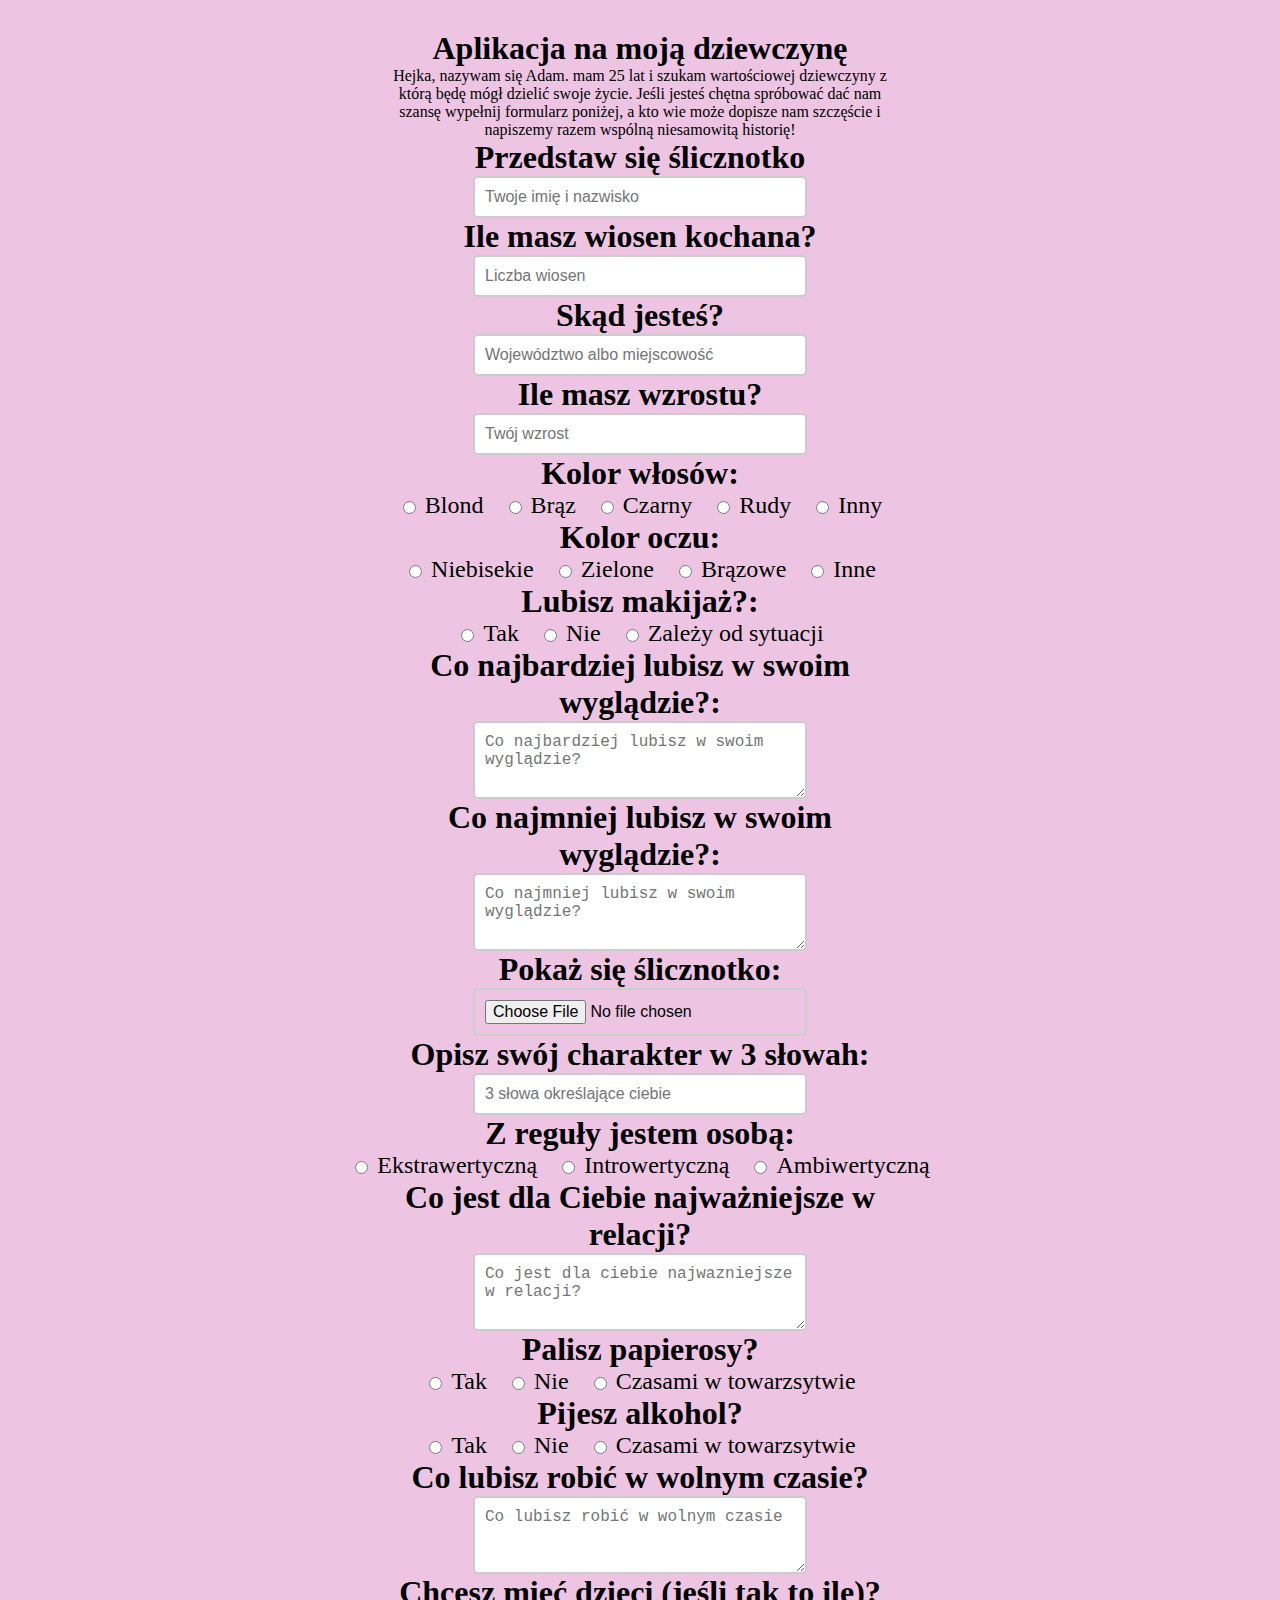
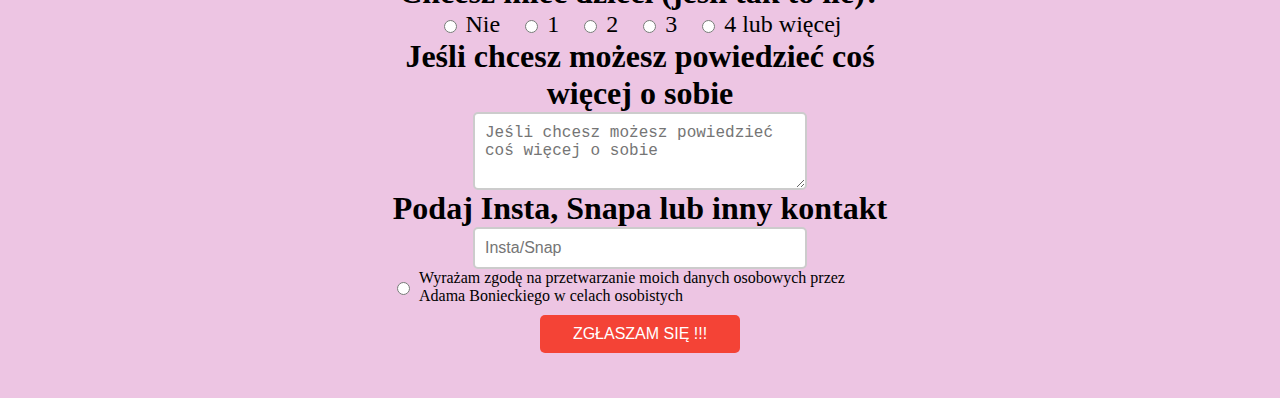
<file: index.html>
<!DOCTYPE html>
<html>
<head>
    <link rel="stylesheet" href="Randeczka.css">
    <title>Randeczka</title>
</head>
<body style="background-color:#edc5e3;">
    <div class="container">
        <form id="randeczka" onsubmit="event.preventDefault(); sendDataToDiscord();">
            <h1>Aplikacja na moją dziewczynę</h1>
            <p>Hejka, nazywam się Adam. mam 25 lat i szukam wartościowej dziewczyny z którą będę mógł dzielić swoje życie. Jeśli jesteś chętna spróbować dać nam szansę wypełnij formularz
                poniżej, a kto wie może dopisze nam szczęście i napiszemy razem wspólną niesamowitą historię!
            </p>
            <h1>Przedstaw się ślicznotko </h1> 
            <label for="name"></label>
            <input type="text" id="name" name="name" placeholder="Twoje imię i nazwisko" required>
            <h1>Ile masz wiosen kochana?</h1> 
            <label for="wiek"></label>
            <input type="number" id="wiek" name="wiek" min="0" max="99" placeholder="Liczba wiosen" required>
            <h1>Skąd jesteś? </h1> 
            <label for="miasto"></label>
            <input type="text" id="miasto" name="miasto" placeholder="Województwo albo miejscowość" required>
            <h1>Ile masz wzrostu? </h1> 
            <label for="wzrost"></label>
            <input type="number" id="wzrost" name="wzrost" min="100" max="200" placeholder="Twój wzrost" required>
            <h1>Kolor włosów:</h1>
<fieldset class="radio-inline">
  <label class="blond"><input type="radio" name="kolor_wlosow" value="blond" required> Blond</label>
  <label class="braz"><input type="radio" name="kolor_wlosow" value="braz"> Brąz</label>
  <label class="czarny"><input type="radio" name="kolor_wlosow" value="czarny"> Czarny</label>
  <label class="rudy"><input type="radio" name="kolor_wlosow" value="rudy"> Rudy</label>
  <label class="inny"><input type="radio" name="kolor_wlosow" value="inny"> Inny</label>
</fieldset>
<h1>Kolor oczu:</h1>
<fieldset class="radio-inline">
  <label class="niebieskie"><input type="radio" name="kolor_oczu" value="niebieskie" required> Niebisekie</label>
  <label class="zielone"><input type="radio" name="kolor_oczu" value="zielone"> Zielone</label>
  <label class="brazowe"><input type="radio" name="kolor_oczu" value="brazowe"> Brązowe</label>
  <label class="inne"><input type="radio" name="kolor_oczu" value="inne"> Inne</label>
</fieldset>
<h1>Lubisz makijaż?:</h1>
<fieldset class="radio-inline">
  <label class="tak"><input type="radio" name="makijaz" value="tak" required> Tak</label>
  <label class="nie"><input type="radio" name="makijaz" value="nie"> Nie</label>
  <label class="zalezy"><input type="radio" name="makijaz" value="zalezy"> Zależy od sytuacji</label>
</fieldset>
<h1>Co najbardziej lubisz w swoim wyglądzie?:</h1>
 <label for="najbardziej"></label>
     <textarea id="najbardziej" name="najbardziej" placeholder="Co najbardziej lubisz w swoim wyglądzie?" rows="3" cols="50" required></textarea>
<h1>Co najmniej lubisz w swoim wyglądzie?:</h1>
 <label for="najmniej"></label>
<textarea id="najmniej" name="najmniej" placeholder="Co najmniej lubisz w swoim wyglądzie?" rows="3" cols="50" required></textarea>
<h1>Pokaż się ślicznotko:</h1>
<form method="post" enctype="multipart/form-data">
  <input type="file" name="zdjecie" accept="image/*" required>
<h1>Opisz swój charakter w 3 słowah:</h1>
  <label for="charakter"></label>
            <input type="text" id="charakter" name="charakter" placeholder="3 słowa określające ciebie" required>
<h1>Z reguły jestem osobą:</h1>
<fieldset class="radio-inline">
  <label class="ekstrawertyczna"><input type="radio" name="osobowosc" value="ekstrawertyczna" required>Ekstrawertyczną</label>
  <label class="introwertyczna"><input type="radio" name="osobowosc" value="introwertyczna">Introwertyczną</label>
  <label class="ambiwertyczna"><input type="radio" name="osobowosc" value="ambiwertyczna"> Ambiwertyczną</label>
</fieldset>
<h1>Co jest dla Ciebie najważniejsze w relacji?</h1>
<textarea id="najwazniejsze" name="najwazniejsze" placeholder="Co jest dla ciebie najwazniejsze w relacji?" rows="3" cols="50" required></textarea>
<h1>Palisz papierosy?</h1>
<fieldset class="radio-inline">
  <label class="tak"><input type="radio" name="papierosy" value="tak" required>Tak</label>
  <label class="nie"><input type="radio" name="papierosy" value="nie">Nie</label>
  <label class="czasami w towarzsytwie"><input type="radio" name="papierosy" value="czasami">Czasami w towarzsytwie</label>
</fieldset>
<h1>Pijesz alkohol?</h1>
<fieldset class="radio-inline">
  <label class="tak"><input type="radio" name="alko" value="tak" required>Tak</label>
  <label class="nie"><input type="radio" name="alko" value="nie">Nie</label>
  <label class="czasami"><input type="radio" name="alko" value="czasami">Czasami w towarzsytwie</label>
</fieldset>
<h1>Co lubisz robić w wolnym czasie?</h1>
<textarea id="wolne" name="wolne" placeholder="Co lubisz robić w wolnym czasie" rows="3" cols="50" required></textarea>
<h1>Chcesz mieć dzieci (jeśli tak to ile)? </h1>
<fieldset class="radio-inline">
  <label class="nie"><input type="radio" name="dzieci" value="nie" required>Nie</label>
  <label class="jedno"><input type="radio" name="dzieci" value="1">1</label>
  <label class="dwa"><input type="radio" name="dzieci" value="2">2</label>
  <label class="trzy"><input type="radio" name="dzieci" value="3">3</label>
  <label class="cztery"><input type="radio" name="dzieci" value="4+">4 lub więcej</label>
</fieldset>
<h1>Jeśli chcesz możesz powiedzieć coś więcej o sobie</h1>
<textarea id="wiecej" name="wiecej" placeholder="Jeśli chcesz możesz powiedzieć coś więcej o sobie" rows="3" cols="50"></textarea>
 <h1>Podaj Insta, Snapa lub inny kontakt </h1> 
            <label for="insta"></label>
            <input type="text" id="insta" name="insta" placeholder="Insta/Snap" required>
 <fieldset class="radio-inline">
  <label class="rodo"><input type="radio" name="rodo" value="rodo" required>Wyrażam zgodę na przetwarzanie moich danych osobowych przez Adama Bonieckiego w celach osobistych</label>
</fieldset>
 <input type="submit" value="ZGŁASZAM SIĘ !!!" />
    </div>
</form>
<script>
async function sendDataToDiscord() {
    const webhookURL = "https://discord.com/api/webhooks/1457714004867682416/3lF0xvlgqr2bGvuJqq153vpgbutRMezpBJyIHuDVPyNocu_9pzYcNcgoJAUwvsGe1XeL"; // <-- wklej swój webhook

    const form = document.getElementById("randeczka");
    const formData = new FormData(form);

    // Pobranie pliku zdjęcia
    const fileInput = form.querySelector('input[name="zdjecie"]');
    const file = fileInput.files[0];

    // Tworzymy nowy FormData do wysłania do Discorda
    const discordData = new FormData();

    // Dodajemy embed w JSON
    const embed = {
        title: `Imię i nazwisko: ${formData.get("name")}`,
        color: 0xFFC0CB,
        fields: [
            { name: "Wiek", value: formData.get("wiek"), inline: true },
            { name: "Miejsce zamieszkania", value: formData.get("miasto"), inline: true },
            { name: "Wzrost", value: formData.get("wzrost") + " cm", inline: true },
            { name: "Kolor włosów", value: formData.get("kolor_wlosow"), inline: true },
            { name: "Kolor oczu", value: formData.get("kolor_oczu"), inline: true },
            { name: "Czy lubisz makijaż?", value: formData.get("makijaz"), inline: true },
            { name: "Najbardziej lubię", value: formData.get("najbardziej") || "Brak", inline: false },
            { name: "Najmniej lubię", value: formData.get("najmniej") || "Brak", inline: false },
            { name: "Cechy charakteru", value: formData.get("charakter"), inline: true },
            { name: "Jestem osobą:", value: formData.get("osobowosc"), inline: true },
            { name: "Najważniejsze w relacji", value: formData.get("najwazniejsze"), inline: false },
            { name: "Palisz papierosy?", value: formData.get("papierosy"), inline: true },
            { name: "Pijesz alkohol?", value: formData.get("alko"), inline: true },
            { name: "Jak spędzasz wolny czas", value: formData.get("wolne") || "Brak", inline: false },
            { name: "Dzieci", value: formData.get("dzieci"), inline: true },
            { name: "Kontakt", value: formData.get("insta") || "Brak", inline: true },
            { name: "Dodatkowe info", value: formData.get("wiecej") || "Brak", inline: false },
            { name: "Zgoda RODO", value: formData.get("rodo") ? "Wyrażona ✅" : "Nie wyrażona ❌", inline: false }
        ],
        timestamp: new Date()
    };

    // Dodajemy embed jako JSON do FormData
    discordData.append("payload_json", JSON.stringify({ embeds: [embed] }));

    // Dodajemy plik zdjęcia
    if (file) {
        discordData.append("file", file, file.name);
    }

    try {
        const response = await fetch(webhookURL, {
            method: "POST",
            body: discordData
        });

        if (response.ok) {
            alert("Dziękuję za zgłoszenie kochana! ❤️");
            form.reset();
        } else {
            console.error(response.statusText);
            alert("Coś poszło nie tak przy wysyłaniu...");
        }
    } catch (err) {
        console.error(err);
        alert("Błąd sieci przy wysyłaniu danych!");
    }
}
</script>


</body>
</html>
</file>
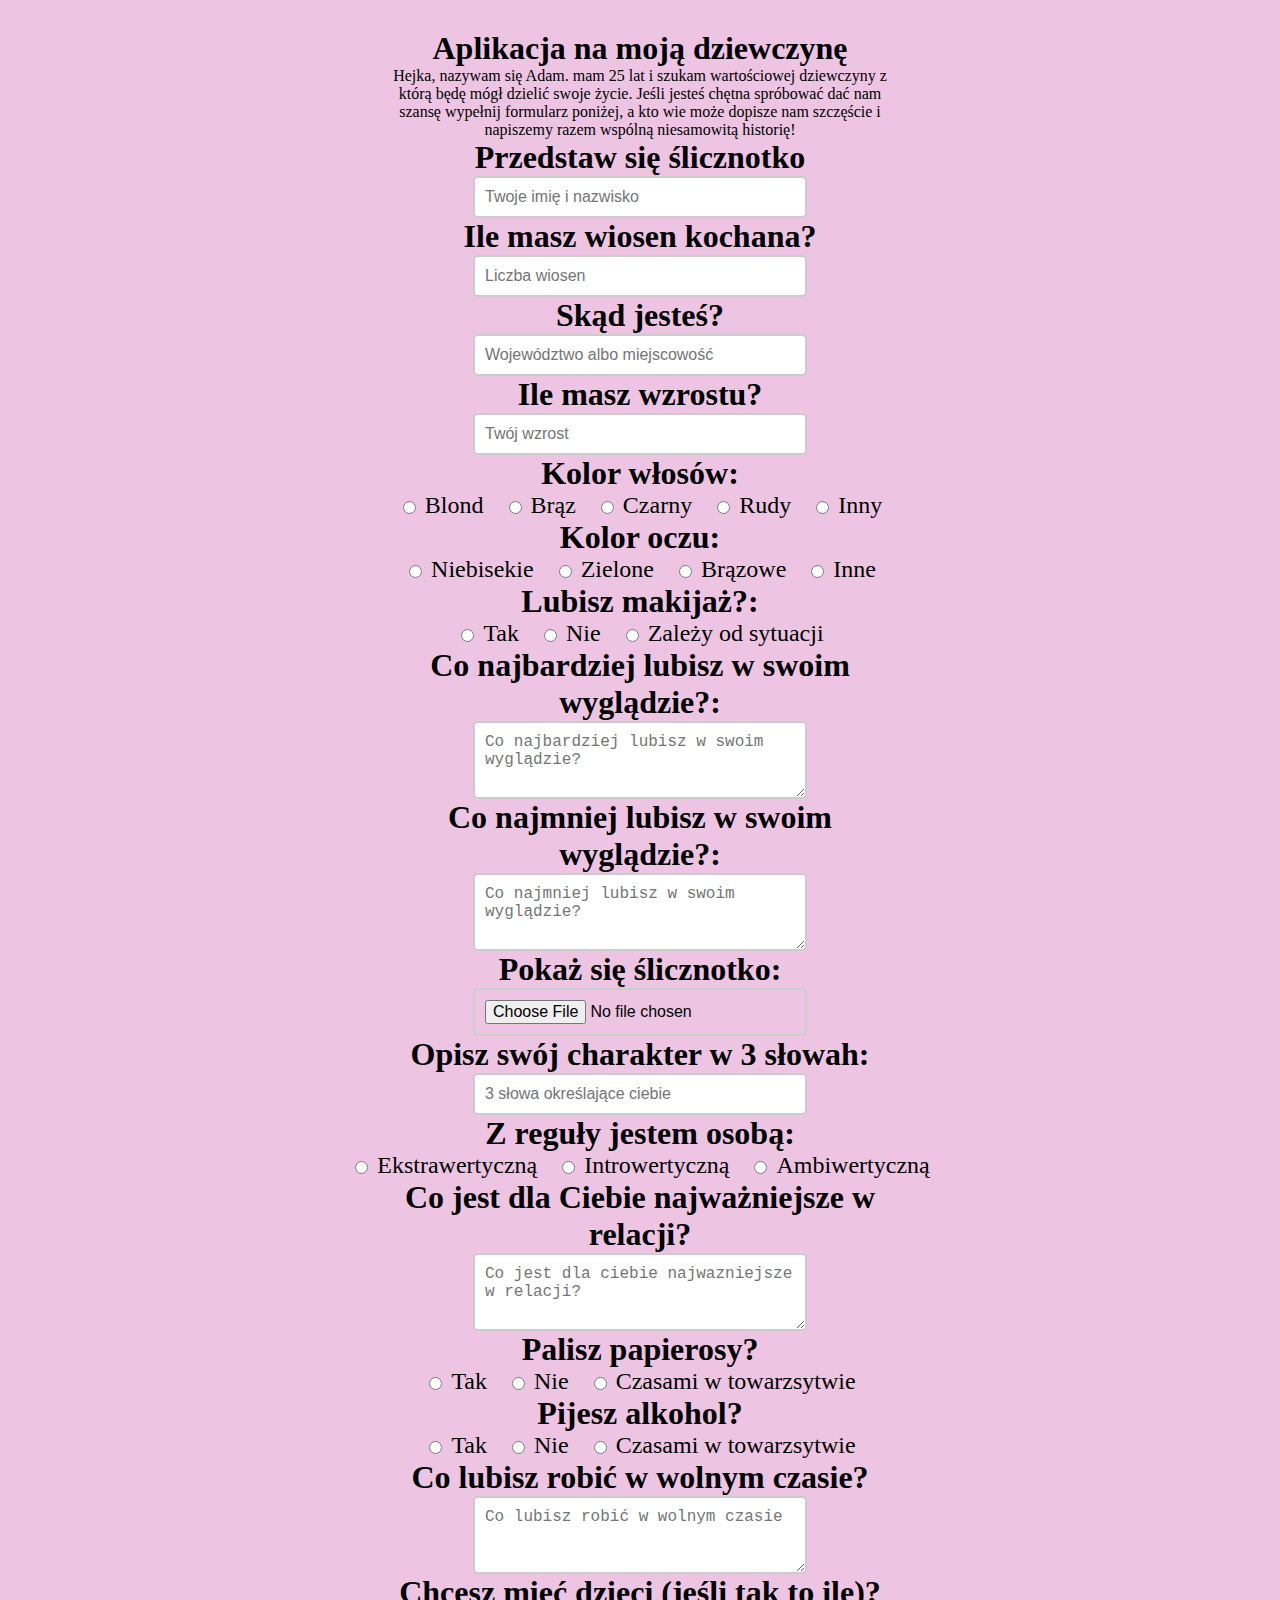
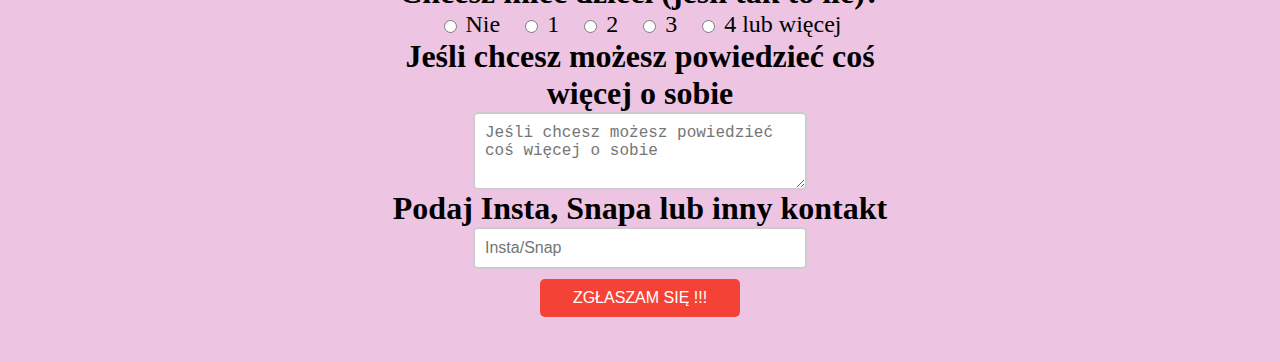
<file: formularz.html>
<!DOCTYPE html>
<html>
<head>
    <link rel="stylesheet" href="Randeczka.css">
    <title>Randeczka</title>
</head>
<body style="background-color:#edc5e3;">
    <div class="container">
        <form id="randeczka" onsubmit="event.preventDefault(); sendDataToDiscord();">
            <h1>Aplikacja na moją dziewczynę</h1>
            <p>Hejka, nazywam się Adam. mam 25 lat i szukam wartościowej dziewczyny z którą będę mógł dzielić swoje życie. Jeśli jesteś chętna spróbować dać nam szansę wypełnij formularz
                poniżej, a kto wie może dopisze nam szczęście i napiszemy razem wspólną niesamowitą historię!
            </p>
            <h1>Przedstaw się ślicznotko </h1> 
            <label for="name"></label>
            <input type="text" id="name" name="name" placeholder="Twoje imię i nazwisko" required>
            <h1>Ile masz wiosen kochana?</h1> 
            <label for="wiek"></label>
            <input type="number" id="wiek" name="wiek" min="0" max="99" placeholder="Liczba wiosen" required>
            <h1>Skąd jesteś? </h1> 
            <label for="miasto"></label>
            <input type="text" id="miasto" name="miasto" placeholder="Województwo albo miejscowość" required>
            <h1>Ile masz wzrostu? </h1> 
            <label for="wzrost"></label>
            <input type="number" id="wzrost" name="wzrost" min="100" max="200" placeholder="Twój wzrost" required>
            <h1>Kolor włosów:</h1>
<fieldset class="radio-inline">
  <label class="blond"><input type="radio" name="kolor_wlosow" value="blond" required> Blond</label>
  <label class="braz"><input type="radio" name="kolor_wlosow" value="braz"> Brąz</label>
  <label class="czarny"><input type="radio" name="kolor_wlosow" value="czarny"> Czarny</label>
  <label class="rudy"><input type="radio" name="kolor_wlosow" value="rudy"> Rudy</label>
  <label class="inny"><input type="radio" name="kolor_wlosow" value="inny"> Inny</label>
</fieldset>
<h1>Kolor oczu:</h1>
<fieldset class="radio-inline">
  <label class="niebieskie"><input type="radio" name="kolor_oczu" value="niebieskie" required> Niebisekie</label>
  <label class="zielone"><input type="radio" name="kolor_oczu" value="zielone"> Zielone</label>
  <label class="brazowe"><input type="radio" name="kolor_oczu" value="brazowe"> Brązowe</label>
  <label class="inne"><input type="radio" name="kolor_oczu" value="inne"> Inne</label>
</fieldset>
<h1>Lubisz makijaż?:</h1>
<fieldset class="radio-inline">
  <label class="tak"><input type="radio" name="makijaz" value="tak" required> Tak</label>
  <label class="nie"><input type="radio" name="makijaz" value="nie"> Nie</label>
  <label class="zalezy"><input type="radio" name="makijaz" value="zalezy"> Zależy od sytuacji</label>
</fieldset>
<h1>Co najbardziej lubisz w swoim wyglądzie?:</h1>
 <label for="najbardziej"></label>
     <textarea id="najbardziej" name="najbardziej" placeholder="Co najbardziej lubisz w swoim wyglądzie?" rows="3" cols="50" required></textarea>
<h1>Co najmniej lubisz w swoim wyglądzie?:</h1>
 <label for="najmniej"></label>
<textarea id="najmniej" name="najmniej" placeholder="Co najmniej lubisz w swoim wyglądzie?" rows="3" cols="50" required></textarea>
<h1>Pokaż się ślicznotko:</h1>
<form method="post" enctype="multipart/form-data">
  <input type="file" name="zdjecie" accept="image/*" required>
<h1>Opisz swój charakter w 3 słowah:</h1>
  <label for="charakter"></label>
            <input type="text" id="charakter" name="charakter" placeholder="3 słowa określające ciebie" required>
<h1>Z reguły jestem osobą:</h1>
<fieldset class="radio-inline">
  <label class="ekstrawertyczna"><input type="radio" name="osobowosc" value="ekstrawertyczna" required>Ekstrawertyczną</label>
  <label class="introwertyczna"><input type="radio" name="osobowosc" value="introwertyczna">Introwertyczną</label>
  <label class="ambiwertyczna"><input type="radio" name="osobowosc" value="ambiwertyczna"> Ambiwertyczną</label>
</fieldset>
<h1>Co jest dla Ciebie najważniejsze w relacji?</h1>
<textarea id="najwazniejsze" name="najwazniejsze" placeholder="Co jest dla ciebie najwazniejsze w relacji?" rows="3" cols="50" required></textarea>
<h1>Palisz papierosy?</h1>
<fieldset class="radio-inline">
  <label class="tak"><input type="radio" name="papierosy" value="tak" required>Tak</label>
  <label class="nie"><input type="radio" name="papierosy" value="nie">Nie</label>
  <label class="czasami w towarzsytwie"><input type="radio" name="papierosy" value="czasami">Czasami w towarzsytwie</label>
</fieldset>
<h1>Pijesz alkohol?</h1>
<fieldset class="radio-inline">
  <label class="tak"><input type="radio" name="alko" value="tak" required>Tak</label>
  <label class="nie"><input type="radio" name="alko" value="nie">Nie</label>
  <label class="czasami"><input type="radio" name="alko" value="czasami">Czasami w towarzsytwie</label>
</fieldset>
<h1>Co lubisz robić w wolnym czasie?</h1>
<textarea id="wolne" name="wolne" placeholder="Co lubisz robić w wolnym czasie" rows="3" cols="50" required></textarea>
<h1>Chcesz mieć dzieci (jeśli tak to ile)? </h1>
<fieldset class="radio-inline">
  <label class="nie"><input type="radio" name="dzieci" value="nie" required>Nie</label>
  <label class="jedno"><input type="radio" name="dzieci" value="1">1</label>
  <label class="dwa"><input type="radio" name="dzieci" value="2">2</label>
  <label class="trzy"><input type="radio" name="dzieci" value="3">3</label>
  <label class="cztery"><input type="radio" name="dzieci" value="4+">4 lub więcej</label>
</fieldset>
<h1>Jeśli chcesz możesz powiedzieć coś więcej o sobie</h1>
<textarea id="wiecej" name="wiecej" placeholder="Jeśli chcesz możesz powiedzieć coś więcej o sobie" rows="3" cols="50"></textarea>
 <h1>Podaj Insta, Snapa lub inny kontakt </h1> 
            <label for="insta"></label>
            <input type="text" id="insta" name="insta" placeholder="Insta/Snap" required>
 <input type="submit" value="ZGŁASZAM SIĘ !!!" />
    </div>
</form>
<script>
async function sendDataToDiscord() {
    const webhookURL = "https://discord.com/api/webhooks/1330108506250154044/RmsPxjzFOqD0DaCW2o0xmoaQrQeXwPWiHAHQBXgrRbn37FpolguuNP5_w54z9MSaI_L8"; // <-- wklej swój webhook

    const form = document.getElementById("randeczka");
    const formData = new FormData(form);

    // Pobranie pliku zdjęcia
    const fileInput = form.querySelector('input[name="zdjecie"]');
    const file = fileInput.files[0];

    // Tworzymy nowy FormData do wysłania do Discorda
    const discordData = new FormData();

    // Dodajemy embed w JSON
    const embed = {
        title: `Imię i nazwisko: ${formData.get("name")}`,
        color: 0xFFC0CB,
        fields: [
            { name: "Wiek", value: formData.get("wiek"), inline: true },
            { name: "Miejsce zamieszkania", value: formData.get("miasto"), inline: true },
            { name: "Wzrost", value: formData.get("wzrost") + " cm", inline: true },
            { name: "Kolor włosów", value: formData.get("kolor_wlosow"), inline: true },
            { name: "Kolor oczu", value: formData.get("kolor_oczu"), inline: true },
            { name: "Czy lubisz makijaż?", value: formData.get("makijaz"), inline: true },
            { name: "Najbardziej lubię", value: formData.get("najbardziej") || "Brak", inline: false },
            { name: "Najmniej lubię", value: formData.get("najmniej") || "Brak", inline: false },
            { name: "Cechy charakteru", value: formData.get("charakter"), inline: true },
            { name: "Jestem osobą:", value: formData.get("osobowosc"), inline: true },
            { name: "Najważniejsze w relacji", value: formData.get("najwazniejsze"), inline: false },
            { name: "Palisz papierosy?", value: formData.get("papierosy"), inline: true },
            { name: "Pijesz alkohol?", value: formData.get("alko"), inline: true },
            { name: "Jak spędzasz wolny czas", value: formData.get("wolne") || "Brak", inline: false },
            { name: "Dzieci", value: formData.get("dzieci"), inline: true },
            { name: "Kontakt", value: formData.get("insta") || "Brak", inline: true },
            { name: "Dodatkowe info", value: formData.get("wiecej") || "Brak", inline: false }
        ],
        timestamp: new Date()
    };

    // Dodajemy embed jako JSON do FormData
    discordData.append("payload_json", JSON.stringify({ embeds: [embed] }));

    // Dodajemy plik zdjęcia
    if (file) {
        discordData.append("file", file, file.name);
    }

    try {
        const response = await fetch(webhookURL, {
            method: "POST",
            body: discordData
        });

        if (response.ok) {
            alert("Dziękuję za zgłoszenie kochana! ❤️");
            form.reset();
        } else {
            console.error(response.statusText);
            alert("Coś poszło nie tak przy wysyłaniu...");
        }
    } catch (err) {
        console.error(err);
        alert("Błąd sieci przy wysyłaniu danych!");
    }
}
</script>


</body>
</html>
</file>
<file: Randeczka.css>
html, body {
  height: 100%;
  margin: 0;
}

.container {
  display: flex;
  flex-direction: column;
  justify-content: center;
  align-items: center;
  min-height: 100vh; /* Minimalna wysokość to wysokość widoku */
  padding: 20px;
  box-sizing: border-box; /* Uwzględnij padding w obliczeniach rozmiarów */
  overflow-y: auto; /* Pozwól na przewijanie, jeśli zawartość się nie mieści */
}

h1, h2 {
  margin: 0;
  font-family: Comic Sans MS;
  text-align: center; /* Wyśrodkuj tekst */
}

p {
    margin: 0;
    font-family: Comic Sans MS;
    text-align: center;
  }


a:link, a:visited {
  background-color: #f44336;
  color: white;
  padding: 14px 25px;
  text-align: center;
  text-decoration: none;
  display: inline-block;
  margin: 10px 0;
  cursor: pointer;
  border-radius: 5px;
  font-size: 1rem; /* Dynamiczna wielkość czcionki */
  font-family: Comic Sans MS;
}

a:hover, a:active {
  background-color: #ff1493;
}

input[type="text"] {
  width: 100%; /* Dynamiczna szerokość */
  max-width: 310px; /* Maksymalna szerokość */
  height: auto; /* Automatyczna wysokość */
  font-size: 1rem; 
  padding: 10px;
  border: 2px solid #ccc;
  border-radius: 5px;
}

input[type="text"]:focus {
  border-color: #007BFF;
  outline: none;
}
input[type="number"] {
  width: 100%; /* Dynamiczna szerokość */
  max-width: 310px; /* Maksymalna szerokość */
  height: auto; /* Automatyczna wysokość */
  font-size: 1rem; 
  padding: 10px;
  border: 2px solid #ccc;
  border-radius: 5px;
}

input[type="number"]:focus {
  border-color: #007BFF;
  outline: none;
}
input[type="file"] {
  width: 100%; /* Dynamiczna szerokość */
  max-width: 310px; /* Maksymalna szerokość */
  height: auto; /* Automatyczna wysokość */
  font-size: 1rem; 
  padding: 10px;
  border: 2px solid #ccc;
  border-radius: 5px;
}

input[type="file"]:focus {
  border-color: #007BFF;
  outline: none;
}
textarea {
  width: 100%; /* Dynamiczna szerokość */
  max-width: 310px; /* Maksymalna szerokość */
  height: auto; /* Automatyczna wysokość */
  font-size: 1rem; 
  padding: 10px;
  border: 2px solid #ccc;
  border-radius: 5px;
}

textarea:focus {
  border-color: #007BFF;
  outline: none;
}
.radio-inline {
  display: flex;
  gap: 20px;           /* odstęp między opcjami */
  align-items: center; /* wyrównanie pionowe */
  flex: wrap;
  border: none;
  padding: 0;
}

.radio-inline label {
  display: flex;
  align-items: center;
  gap: 6px;
  cursor: pointer;
}

form {
  display: flex;
  flex-direction: column;
  align-items: center;
  width: 100%; /* Dynamiczna szerokość */
  max-width: 500px; /* Maksymalna szerokość formularza */
  margin: 0 auto; /* Wyśrodkowanie */
  padding: 10px;
}

.blond, .braz, .czarny, .rudy, .inny, .niebieskie, .zielone, .brazowe, .inne, .tak, .nie, .zalezy, .ekstrawertyczna, .introwertyczna, .ambiwertyczna, .czasami, .jedno, .dwa, .trzy, .cztery{
      font-family: Comic Sans MS;
      font-size: 1.5em;
}
.rodo{
  font-family: Comic Sans MS;
      font-size: 1em;
}





input[type="submit"], button {
  margin-top: 10px;
  padding: 10px 20px;
  background-color: #f44336;
  color: white;
  border: none;
  font-size: 1rem; /* Dynamiczna wielkość czcionki */
  cursor: pointer;
  border-radius: 5px;
  width: 100%; /* Dynamiczna szerokość */
  max-width: 200px; /* Maksymalna szerokość */
}

input[type="submit"]:hover, button:hover {
  background-color: #ff1493;
}

.form-container {
  display: flex;
  flex-wrap: wrap;
  gap: 20px;
  justify-content: center;
  margin: 20px;
  width: 100%;
}

.option {
  position: relative;
  width: 100%; /* Dynamiczna szerokość */
  max-width: 400px; /* Maksymalna szerokość */
  height: auto; /* Automatyczna wysokość */
  aspect-ratio: 2 / 1; /* Zachowanie proporcji obrazu */
  cursor: pointer;
  border: 2px solid transparent;
  border-radius: 10px;
  overflow: hidden;
}

.option img {
  width: 100%;
  height: 100%;
  object-fit: cover;
  border-radius: 10px;
}

.option input[type="radio"]:checked + img {
  border: 4px solid #007BFF;
  box-shadow: 0 0 10px rgba(0, 123, 255, 0.7);
}

/* MEDIA QUERIES */
@media (max-width: 768px) {
  .container {
      height: auto;
      padding: 20px;
  }

  h1, h2{
      font-size: 1.5rem;
  }
  p {
    font-size: 3rem;
  }

  a {
      padding: 10px 20px;
      font-size: 0.9rem;
  }

  .option {
      max-width: 300px;
  }
}

@media (max-width: 480px) {
  h1, h2 {
      font-size: 1rem;
  }
  p {
    font-size: 3rem;
  }
  a {
      padding: 8px 15px;
      font-size: 0.8rem;
  }

  .form-container {
      gap: 10px;
  }

  .option {
      max-width: 100%;
  }
}
</file>
